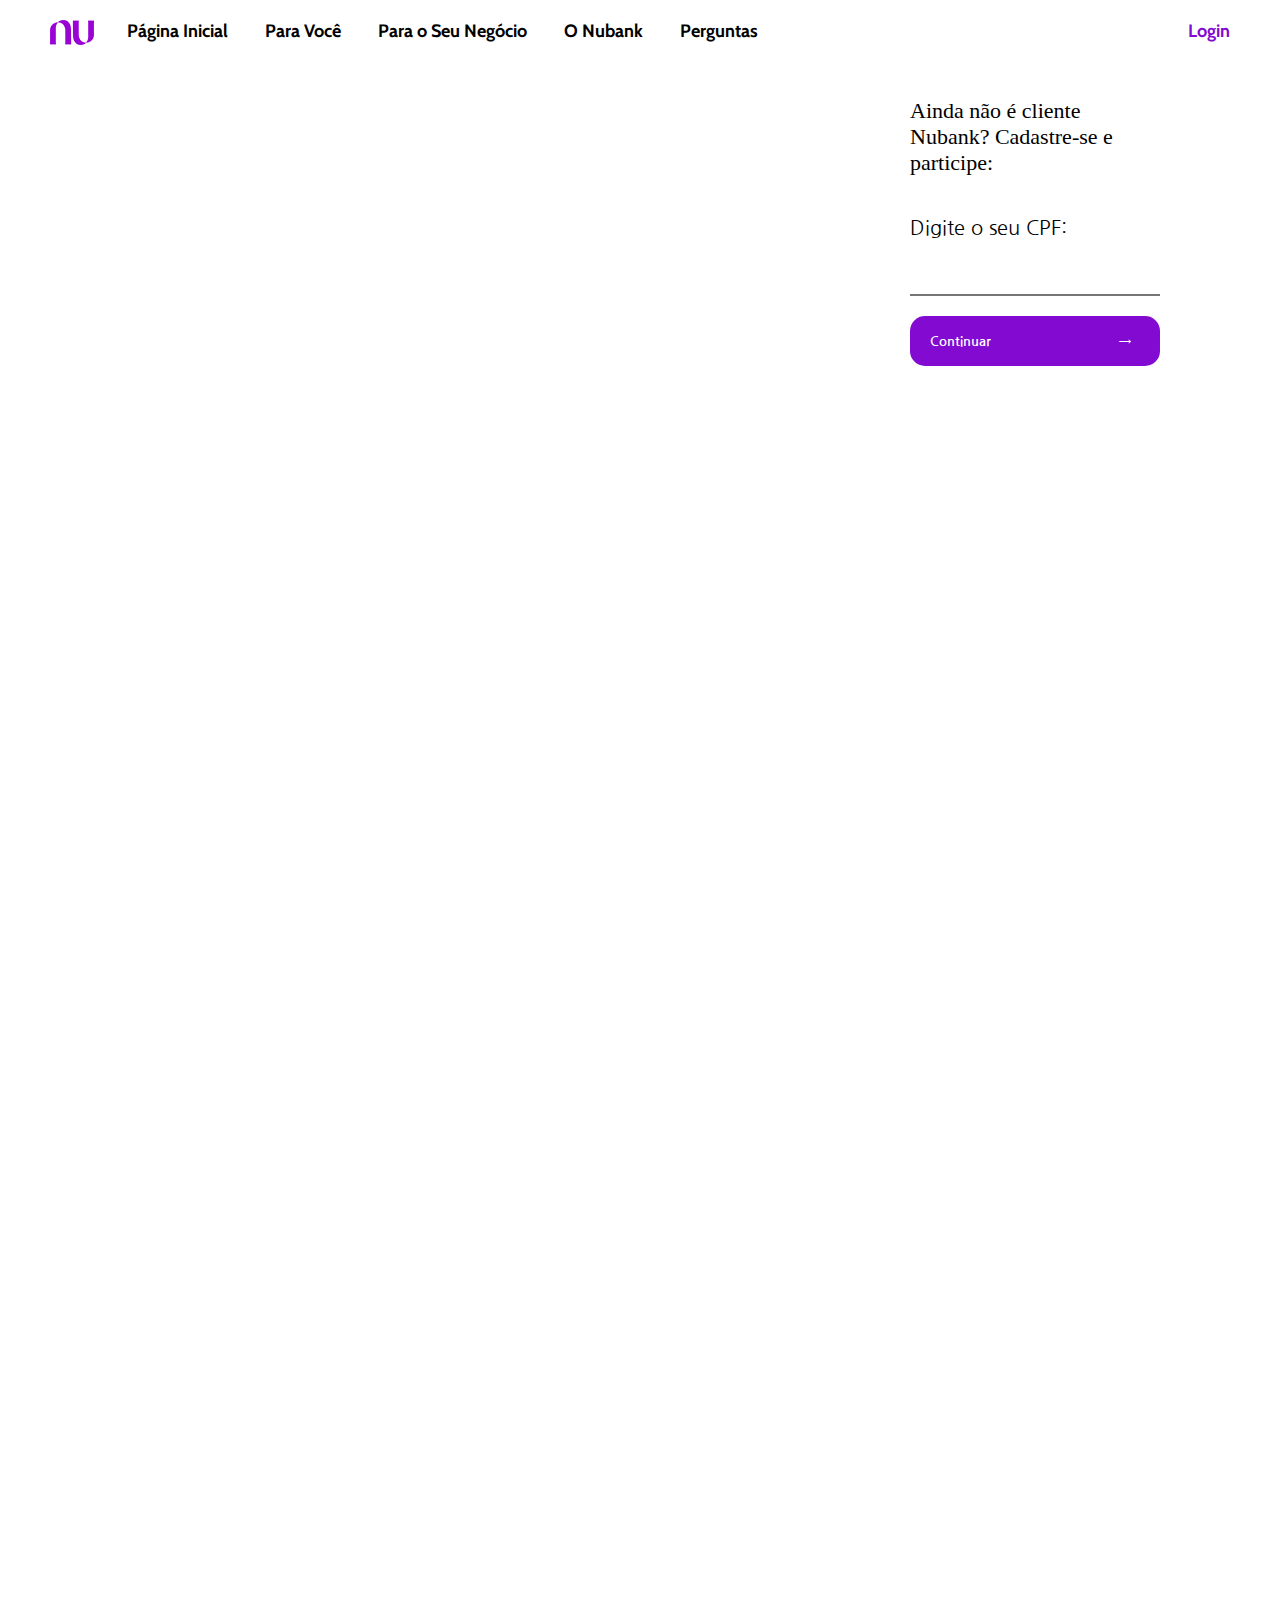
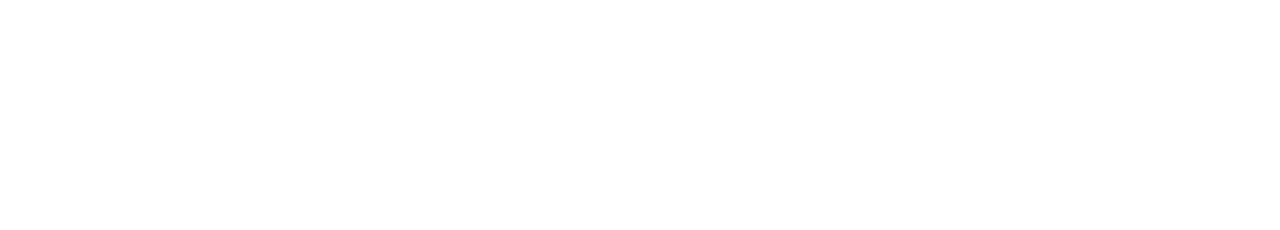
<file: Nubank Clone/Nubank-Clone/Nubank Clone/index.html>
<!DOCTYPE html>
<html lang="pt-BR">
<head>
    <meta charset="UTF-8">
    <meta http-equiv="X-UA-Compatible" content="IE=edge">
    <meta name="viewport" content="width=device-width, initial-scale=1.0">
    <title>Nubank - Finalmente você no contrle do seu dinheiro</title>

    <!-- Google Fonts -->
    <link rel="preconnect" href="https://fonts.googleapis.com">
    <link rel="preconnect" href="https://fonts.gstatic.com" crossorigin>
    <link href="https://fonts.googleapis.com/css2?family=Cabin:wght@400;600&family=Nanum+Gothic&display=swap" rel="stylesheet">

    <!-- Css -->
    <link rel="stylesheet" href="style.css">
</head>
<body>

    <header class="menu">
        <div>
            <a href="#" class="logo"> <img src="./img/logo.png" alt="logo do nubank"></a>
        </div>

        <nav class="menu-nubank">
            <ul>
                <li> <a href="/">Página Inicial </a> </li>
                <li> <a href="/">Para Você </a> </li>
                <li> <a href="/">Para o Seu Negócio </a> </li>
                <li> <a href="/">O Nubank </a> </li>
                <li> <a href="/"> Perguntas </a> </li>
            </ul>
        </nav>
        <ul class="login">
            <li>    <a href="/">Login                  
                <!-- <svg xmlns="http://www.w3.org/2000/svg" width="20" height="20" fill="none" viewBox="0 0 21 20" class="sc-qQYBZ dyrgJG sc-pbYBj ccFFpp" color="currentColor" role="img"><title>Login Icon</title><g>
                <path fill-rule="evenodd" clip-rule="evenodd" d="M12.9545 2.98023e-07L16.2273 0C18.587 -2.38419e-07 20.5 1.91297 20.5 4.27273V15.7273C20.5 18.087 18.587 20 16.2273 20H12.9545V18H16.2273C17.4825 18 18.5 16.9825 18.5 15.7273V4.27273C18.5 3.01754 17.4825 2 16.2273 2L12.9545 2V2.98023e-07ZM9.79802 4.79289L14.975 9.96993L9.82806 15.5848L8.35375 14.2334L11.3177 11L0.5 11V9L11.1767 9L8.3838 6.20711L9.79802 4.79289Z" fill="#111111"></path>
              </g></svg> --> </a>
            </li>
        </ul>
    </header>
    
        <!--  Inicio do Hero -->
            
      <section class="img">
        <h1>Palpite no placar dos<br> jogos, crie grupos com<br> seus amigos e concorra a <br> prêmios incríveis</h1>
        <!-- <h2>Escolha o futuro. Comece a controlar   sua vida  <br>financeira   melhor com o Nubank</h2> -->
     
        <div class="form">
            <h3>Ainda não é cliente<br> Nubank? Cadastre-se e <br>participe:</h3>
            <label for="CPF"><span class="name">Digite o seu CPF:</span>
            <input type="tel" class="campo"></label>
            <button type="submit" class="bto">Continuar &nbsp;&nbsp;&nbsp;&nbsp;&nbsp;&nbsp;&nbsp;&nbsp;&nbsp;&nbsp;&nbsp;&nbsp;&nbsp;&nbsp;
                &nbsp;&nbsp;&nbsp;&nbsp;&nbsp;&nbsp;&nbsp;&nbsp;&nbsp;&nbsp;&nbsp;&nbsp;&nbsp;&nbsp;&nbsp;&nbsp;→</button>
        </div>
      </section>

        <!-- Fim do Hero -->

</body>
</html>
</file>
<file: Nubank Clone/Nubank-Clone/Nubank Clone/style.css>
*
{
    margin: 0;
    padding: 0;
    box-sizing: border-box;
    
}

body{
  margin-top:30px;  
  height: 1800px;
}

.menu{
    width: 100%;
    height: 20px;
    background: white;
    padding:10px 0px 50px 50px;
    position: fixed;
    align-items: center;
    top: 0;
}

.logo{
    display: block;
    float: left;
    margin-top: 10px;
}

.menu-nubank {
    max-width: 100%;
    float: left;
    
}
.menu-nubank li {
    margin-top: 10px;
    display: inline-block;

}
.menu-nubank a {
    display: block;
    text-decoration: none;
    margin-left: 33px;
    font-family: 'Cabin', sans-serif;
    font-weight: bold;
    font-size: 18px;
    color: black;
    
}

.login li {
    display: inline-block;
    font-family: 'Cabin', sans-serif;
    font-weight: bold;
    font-size: 18px;
    margin-top: 10px;
    padding-right:50px ;
    align-items: center;
}

.login {
    float: right;
}

.login a {
    text-decoration: none;
    color: #820ad1;
}




/* Inicio do Hero */

.img{
     background-size: cover;
    min-height: calc(100vh - 3.5rem);
    background-image: url("https://nubank.com.br/images-cms/1668630922-home_bolao_desk.jpg?w=1152&dpr=2&auto=compress&fm=webp");
    background-position: center bottom;
    align-items: center;
    justify-content: space-between;
 
}

.img h1{
    padding: 250px 0 0 0;
    margin-left: 120px;
    margin-bottom: 10px;
    font-family: 'Cabin', sans-serif;
    color: #FFF;
    font-size: 30px;
    font-weight: bold;

}

.img h2{
    margin-left: 120px;
    font-family: 'Cabin', sans-serif;
    color: #FFF;
    font-size: 25px;
    font-weight: lighter;
}

/* Fim do Hero */

/* Form*/

.form{
    box-sizing: border-box;
    background-color: #FFF;
    max-width: 290px;
    height: 300px;
    float: right;
    border-radius: 10px;
    text-align: left;
    padding: 20px;
    margin-top: -40vh;
    margin-right:100px;
    
}

.form h3
{
    color: black;
    font-size: 22px;
    margin-bottom: 40px;    
    -webkit-font-smoothing: antialiased;
    appearance: none;
    text-size-adjust: 100%;
     font-weight: inherit;
    text-rendering: optimizelegibility;
    
}

.name{
    color: black;
    font-size: 20px;
    font-family: 'Nanum Gothic', sans-serif;

}

.bto{
    background: #820ad1;
    display: flex;
    justify-content: space-between;
    border: 0px;
    align-items: center;
    color: #FFF;
    width: 100%;
    height: 50px;
    border-radius:15px;
    margin-top: 20px;
    padding: 20px;
    cursor: pointer;
    font-weight: bold;
    font-family: 'Nanum Gothic', sans-serif;
}

.bto:hover{
    background: #810ad181;
    transition: .6s;
}

.campo{
    width: 100%;
    border-left: 0;
    border-right: 0;
    border-top: 0;
    margin-top: 15px;
    height: 40px;
    outline:none; 
    
}
</file>
